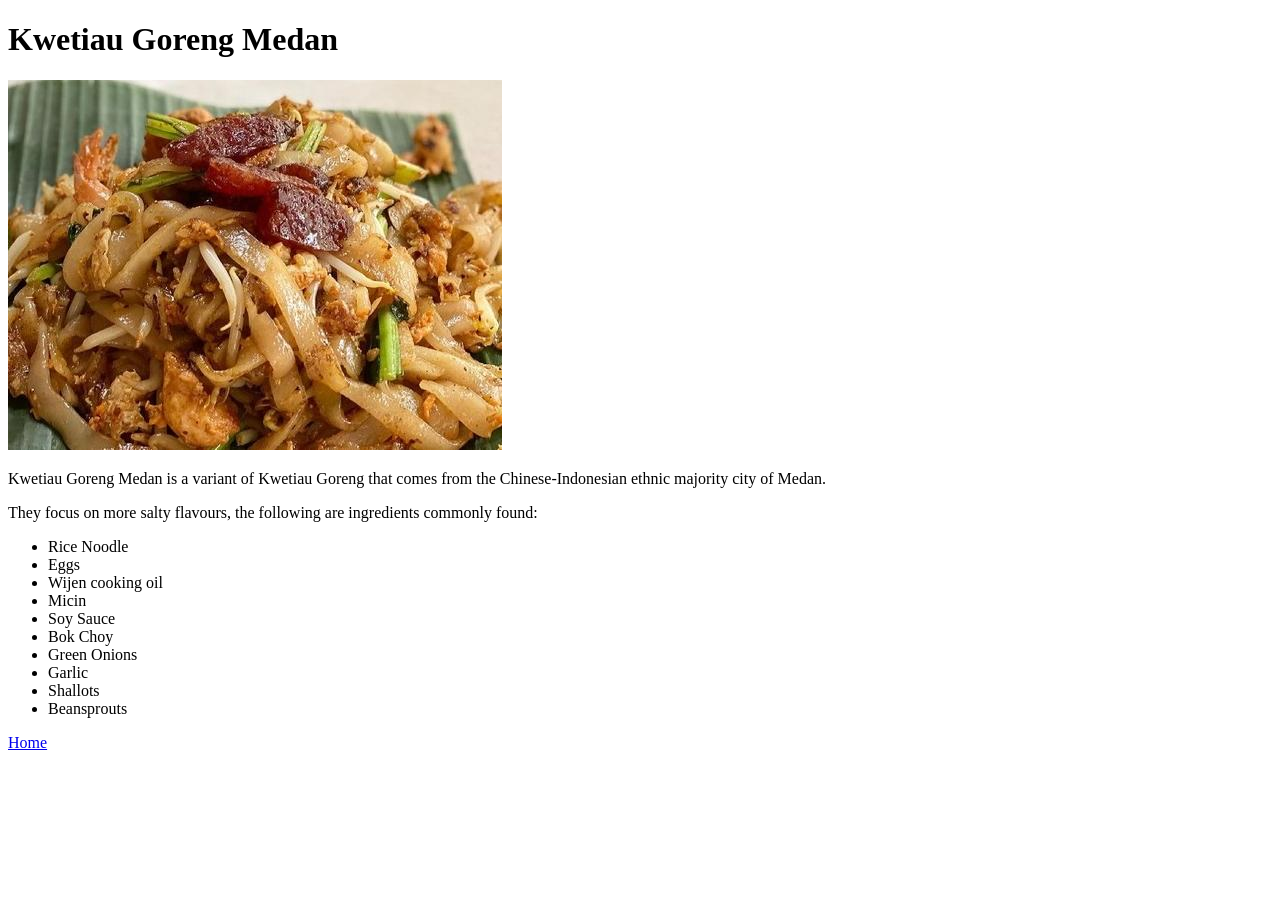
<file: recipes/kwetiau-goreng-medan.html>
<!DOCTYPE html>
<html lang="en">
<head>
    <meta charset="UTF-8">
    <meta name="viewport" content="width=device-width, initial-scale=1.0">
    <title>Kwetiau Goreng Medan Recipe</title>
</head>
<body>
    <h1>Kwetiau Goreng Medan</h1>
    <img src="../images/kwetiau-goreng-medan.jpeg" alt="Kwetiau Goreng Medan Image">
    <p>Kwetiau Goreng Medan is a variant of Kwetiau Goreng that comes from the Chinese-Indonesian ethnic majority city of Medan.</p>
    <p>They focus on more salty flavours, the following are ingredients commonly found:</p>
    <ul>
        <li>Rice Noodle</li>
        <li>Eggs</li>
        <li>Wijen cooking oil</li>
        <li>Micin</li>
        <li>Soy Sauce</li>
        <li>Bok Choy</li>
        <li>Green Onions</li>
        <li>Garlic</li>
        <li>Shallots</li>
        <li>Beansprouts</li>
    </ul>
     <a href="../index.html">Home</a>

   
</body>
</html>
</file>
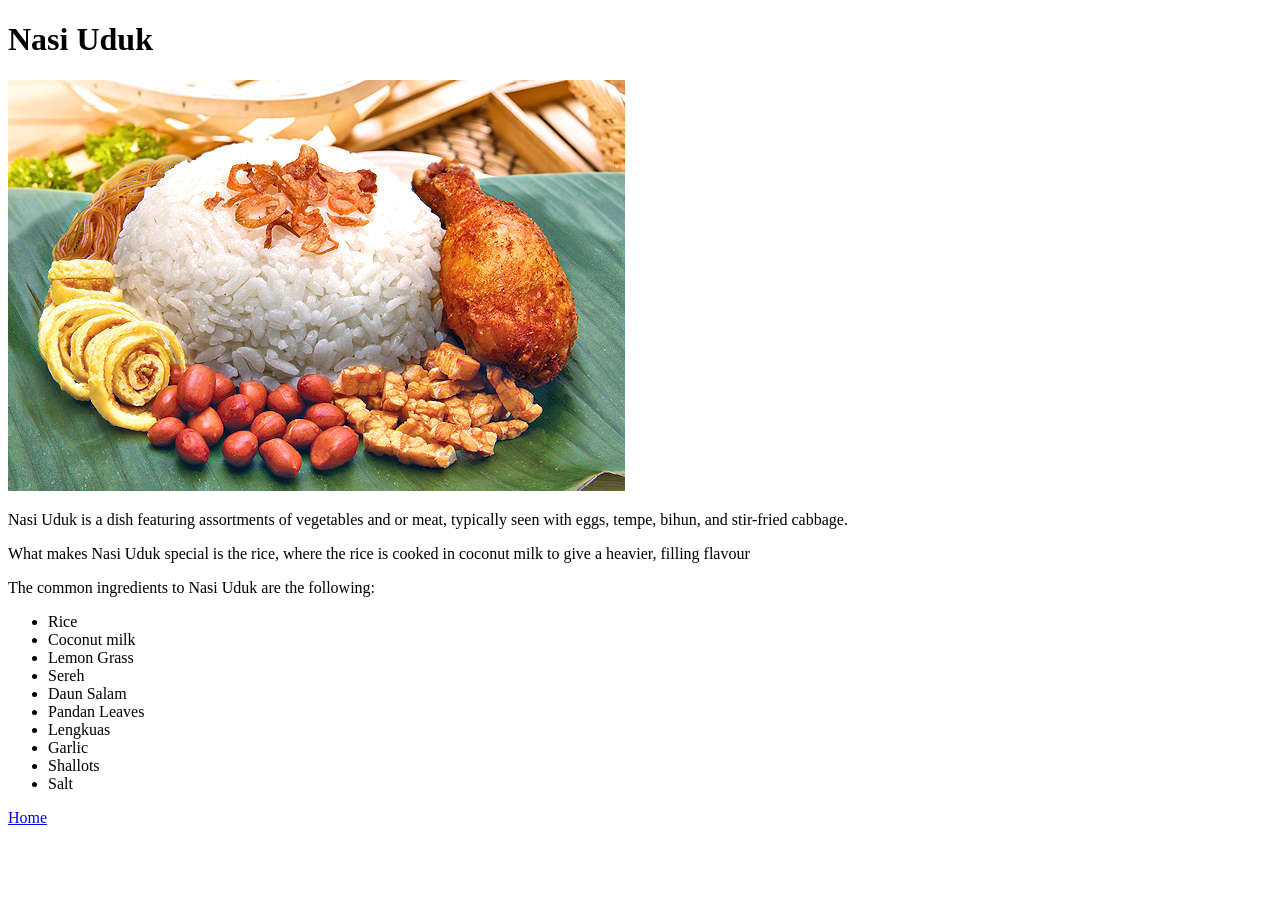
<file: recipes/nasi-uduk.html>
<!DOCTYPE html>
<html lang="en">
<head>
    <meta charset="UTF-8">
    <meta name="viewport" content="width=device-width, initial-scale=1.0">
    <title>Nasi Uduk Recipe</title>
</head>
<body>
    <h1>Nasi Uduk</h1>
    <img src="../images/nasi-uduk.jpg" alt="Nasi Uduk Image">
    <p>Nasi Uduk is a dish featuring assortments of vegetables and or meat, typically seen with eggs, tempe, bihun, and stir-fried cabbage.</p>
    <p>What makes Nasi Uduk special is the rice, where the rice is cooked in coconut milk to give a heavier, filling flavour</p>
    <p>The common ingredients to Nasi Uduk are the following:</p>
    <ul>
        <li>Rice</li>
        <li>Coconut milk</li>
        <li>Lemon Grass</li>
        <li>Sereh</li>
        <li>Daun Salam</li>
        <li>Pandan Leaves</li>
        <li>Lengkuas</li>
        <li>Garlic</li>
        <li>Shallots</li>
        <li>Salt</li>
    </ul>
     <a href="../index.html">Home</a>

   
</body>
</html>
</file>
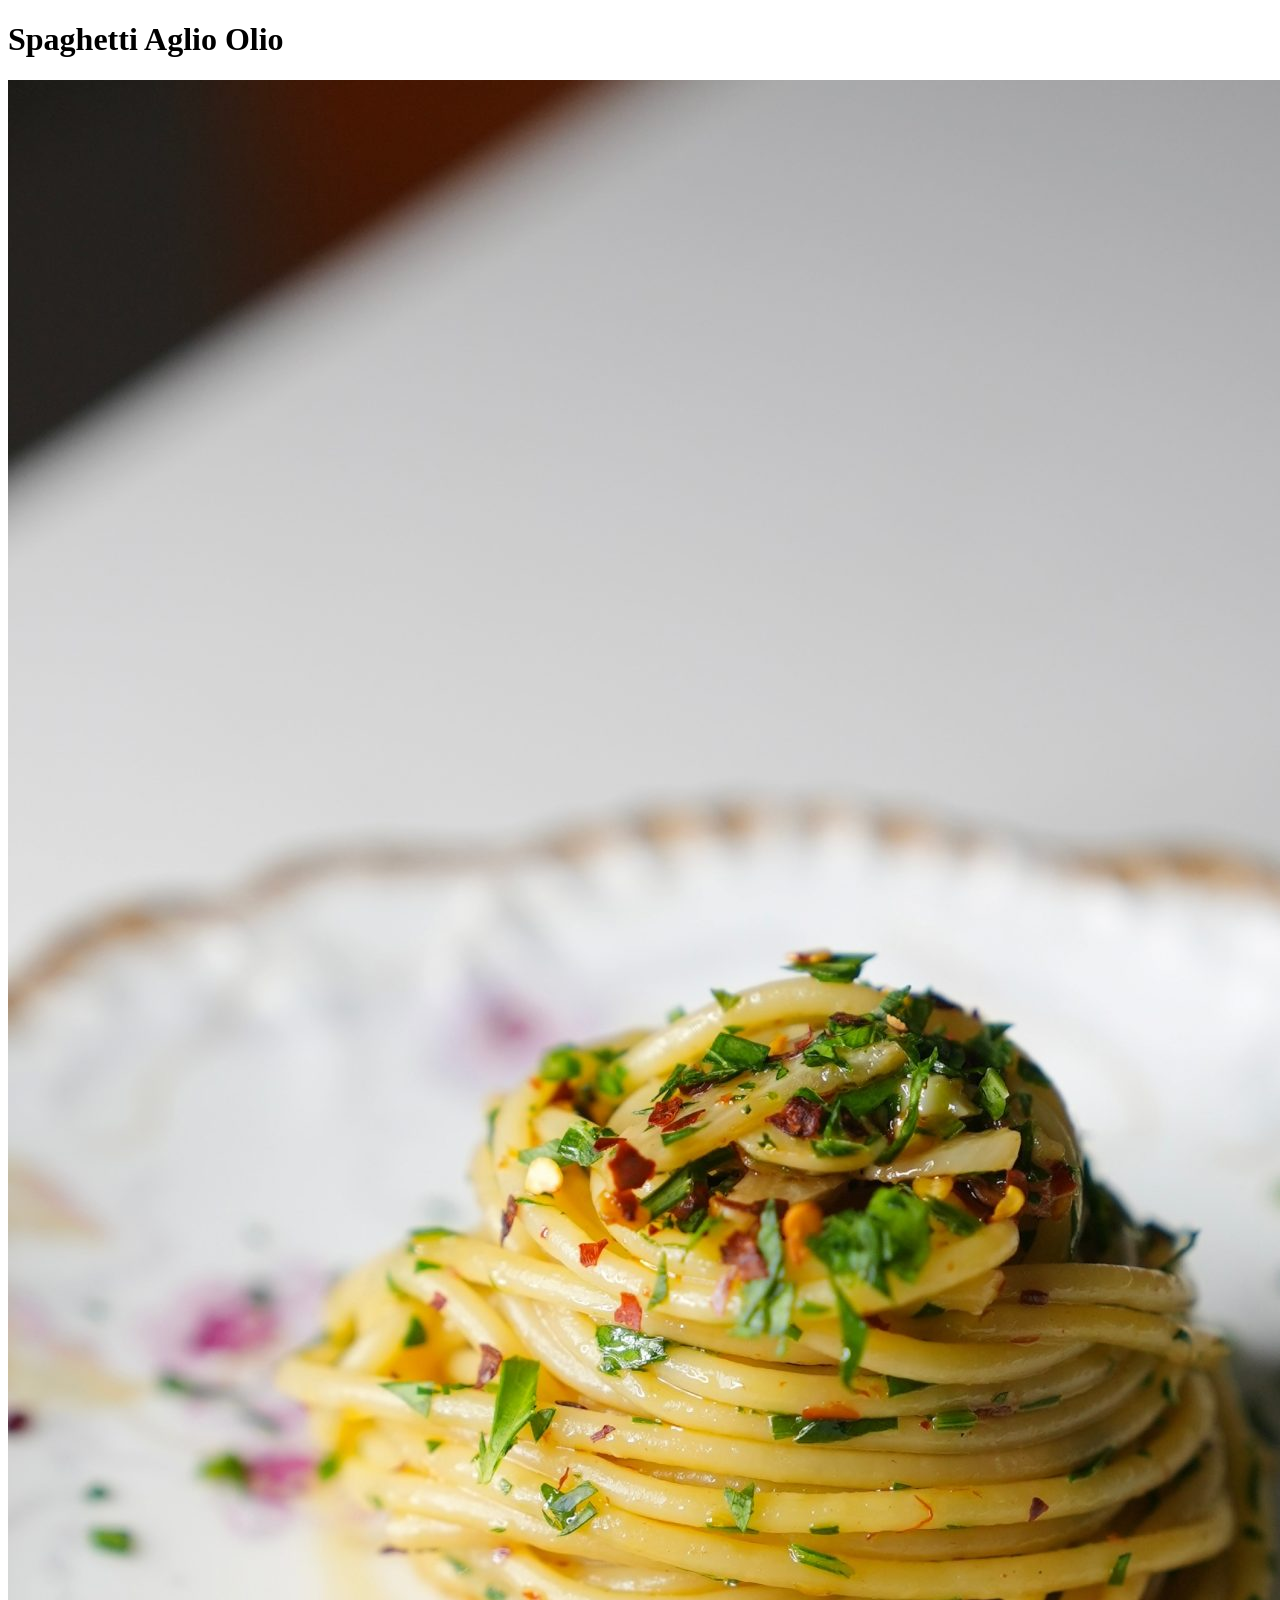
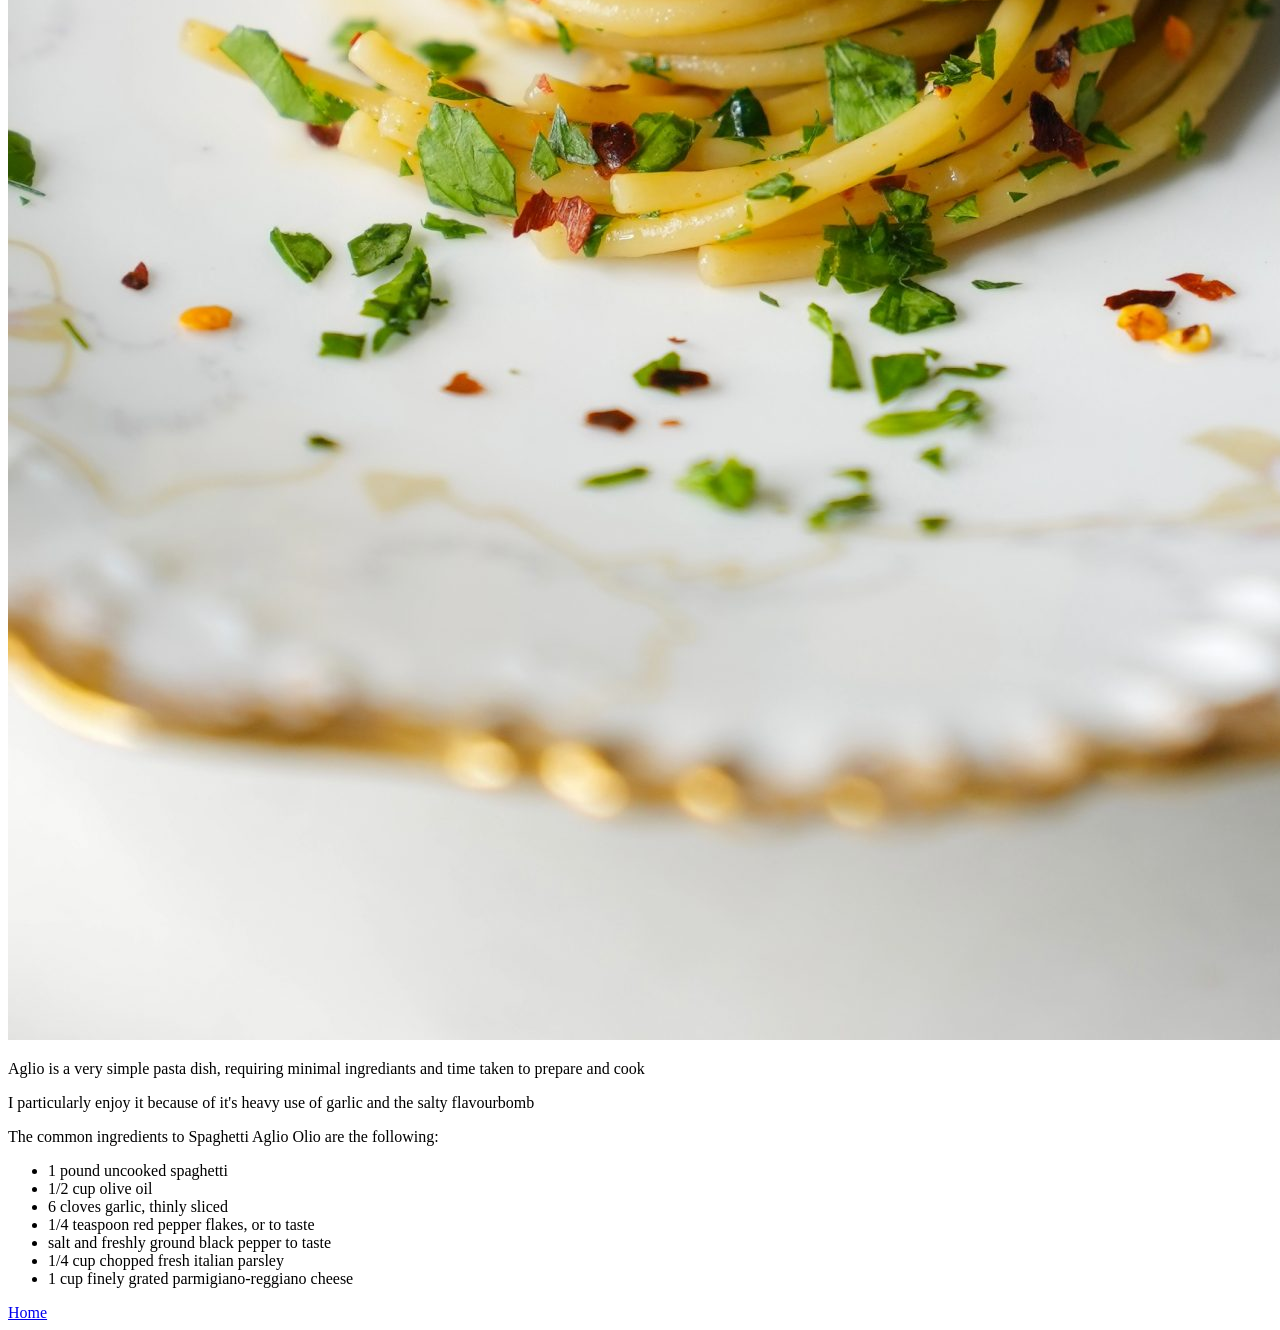
<file: recipes/spaghetti-aglio-olio.html>
<!DOCTYPE html>
<html lang="en">
<head>
    <meta charset="UTF-8">
    <meta name="viewport" content="width=device-width, initial-scale=1.0">
    <title>Spaghetti Aglio Olio Recipe</title>
</head>
<body>
    <h1>Spaghetti Aglio Olio</h1>
    <img src="../images/aglio-e-olio-vertical.jpg" alt="Aglio Olio Image">
    <p>Aglio is a very simple pasta dish, requiring minimal ingrediants and time taken to prepare and cook</p>
    <p>I particularly enjoy it because of it's heavy use of garlic and the salty flavourbomb</p>
    <p>The common ingredients to Spaghetti Aglio Olio are the following:</p>
    <ul>
        <li>1 pound uncooked spaghetti</li>
        <li>1/2 cup olive oil</li>
        <li>6 cloves garlic, thinly sliced</li>
        <li>1/4 teaspoon red pepper flakes, or to taste</li>
        <li>salt and freshly ground black pepper to taste</li>
        <li>1/4 cup chopped fresh italian parsley</li>
        <li>1 cup finely grated parmigiano-reggiano cheese</li>
    </ul>
     <a href="../index.html">Home</a>

   
</body>
</html>
</file>
